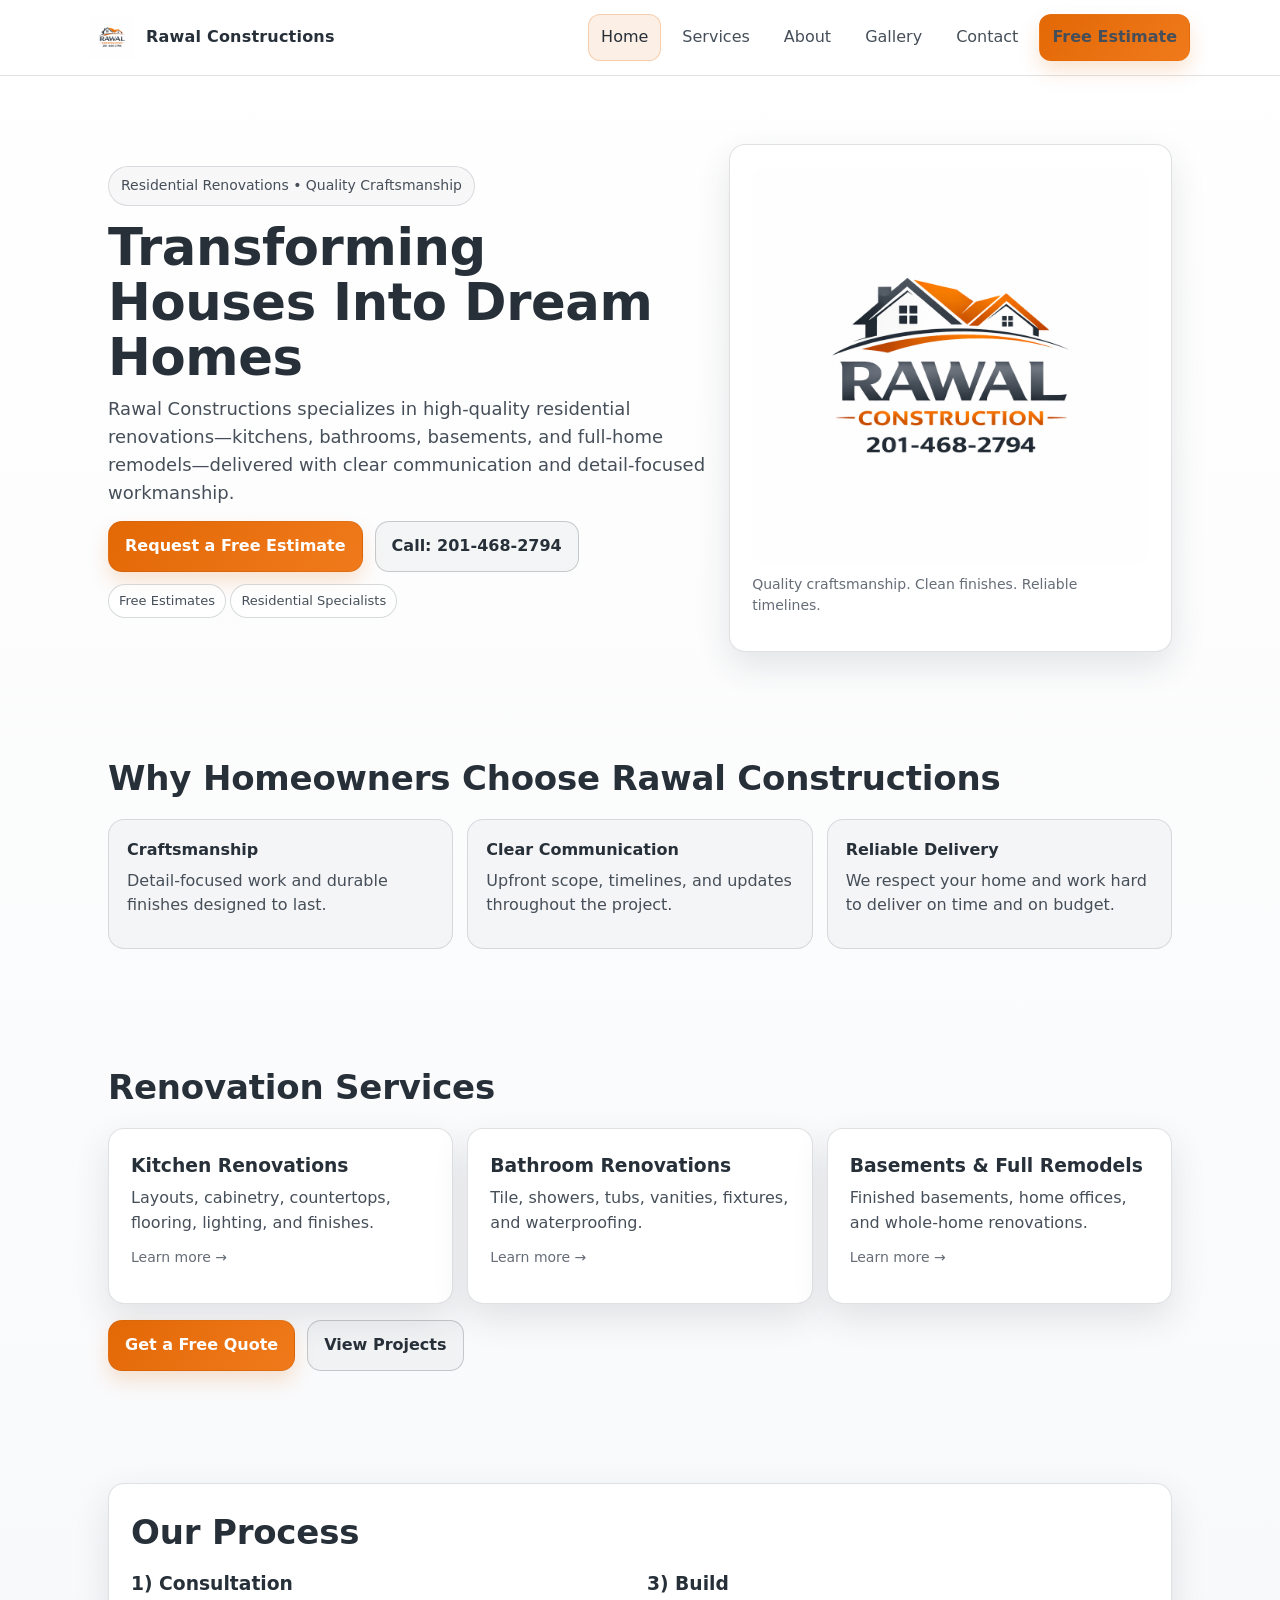
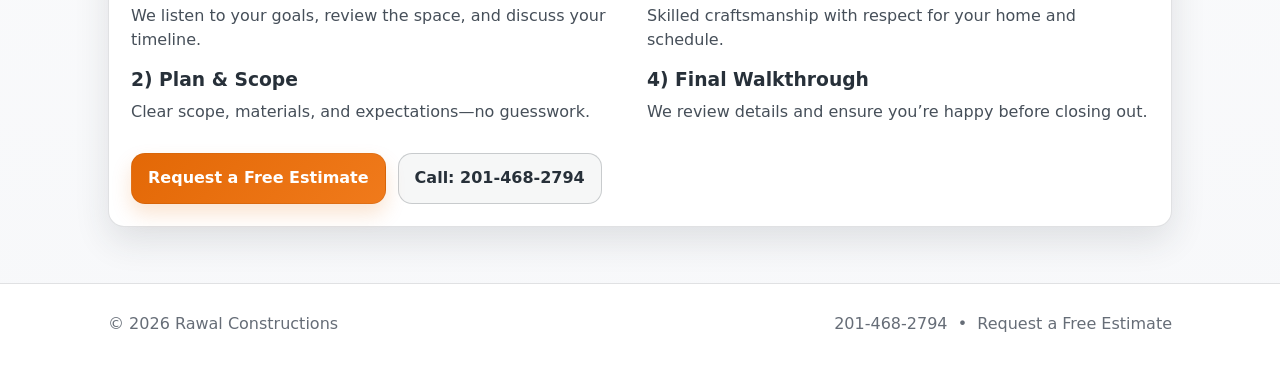
<file: index.html>
<!doctype html>
<html lang="en">
<head>
  <meta charset="utf-8" />
  <meta name="viewport" content="width=device-width, initial-scale=1" />

  <title>Rawal Constructions | Residential Renovations</title>
  <meta name="description" content="Rawal Constructions specializes in residential home renovations—kitchens, bathrooms, basements, and full home remodels with quality craftsmanship." />

  <!-- CSS -->
  <link rel="stylesheet" href="assets/css/styles.css" />

  <!-- Favicons (optional later) -->
  <!-- <link rel="icon" href="assets/Images/favicon.png" /> -->
</head>

<body>

  <!-- ====== NAV / HEADER ====== -->
  <header class="nav">
    <div class="container nav-inner">

      <!-- Brand / Logo -->
      <a class="brand" href="index.html" aria-label="Rawal Constructions Home">
        <img class="brand-logo" src="assets/images/logo.png" alt="Rawal Constructions logo" />
        <span class="brand-text">Rawal Constructions</span>
      </a>

      <button class="nav-toggle" aria-label="Toggle menu" aria-expanded="false">
  <span></span>
  <span></span>
  <span></span>
</button>

      <!-- Navigation -->
      <nav class="nav-links" aria-label="Primary navigation">
        <a class="active" href="index.html">Home</a>
        <a href="services.html">Services</a>
        <a href="about.html">About</a>
        <a href="gallery.html">Gallery</a>
        <a href="contact.html">Contact</a>
        <a class="btn btn-primary" href="contact.html">Free Estimate</a>
      </nav>

    </div>
  </header>

  <!-- ====== MAIN ====== -->
  <main>

    <!-- ====== HERO ====== -->
    <section class="hero">
      <div class="container hero-grid">

        <!-- Left: message + CTA -->
        <div>
          <div class="kicker">Residential Renovations • Quality Craftsmanship</div>

          <h1>Transforming Houses Into Dream Homes</h1>

          <p class="lead">
            Rawal Constructions specializes in high-quality residential renovations—kitchens,
            bathrooms, basements, and full-home remodels—delivered with clear communication and
            detail-focused workmanship.
          </p>

          <div class="btn-row" style="margin-top:14px;">
            <a class="btn btn-primary" href="contact.html">Request a Free Estimate</a>
            <a class="btn btn-outline" href="tel:+12014682794">Call: 201‑468‑2794</a>
          </div>

          <p class="small" style="margin-top:12px;">
            <span class="badge">Free Estimates</span>
            <span class="badge">Residential Specialists</span>
            
          </p>
        </div>

        <!-- Right: big image -->
        <div class="card">
          <img
            src="assets/images/home-hero.jpg"
            alt="Residential renovation project by Rawal Constructions"
            loading="lazy"
          />
          <p class="small" style="margin-top:10px;">
            Quality craftsmanship. Clean finishes. Reliable timelines.
          </p>
        </div>

      </div>
    </section>

    <!-- ====== WHY CHOOSE US ====== -->
    <section class="section">
      <div class="container">
        <h2>Why Homeowners Choose Rawal Constructions</h2>

        <div class="grid" style="margin-top:14px;">
          <div class="feature">
            <strong>Craftsmanship</strong>
            <p>Detail-focused work and durable finishes designed to last.</p>
          </div>

          <div class="feature">
            <strong>Clear Communication</strong>
            <p>Upfront scope, timelines, and updates throughout the project.</p>
          </div>

          <div class="feature">
            <strong>Reliable Delivery</strong>
            <p>We respect your home and work hard to deliver on time and on budget.</p>
          </div>
        </div>
      </div>
    </section>

    <!-- ====== SERVICES PREVIEW ====== -->
    <section class="section">
      <div class="container">
        <h2>Renovation Services</h2>

        <div class="grid" style="margin-top:14px;">
          <div class="card">
            <h3>Kitchen Renovations</h3>
            <p>Layouts, cabinetry, countertops, flooring, lighting, and finishes.</p>
            <p class="small"><a href="services.html#kitchens">Learn more →</a></p>
          </div>

          <div class="card">
            <h3>Bathroom Renovations</h3>
            <p>Tile, showers, tubs, vanities, fixtures, and waterproofing.</p>
            <p class="small"><a href="services.html#bathrooms">Learn more →</a></p>
          </div>

          <div class="card">
            <h3>Basements &amp; Full Remodels</h3>
            <p>Finished basements, home offices, and whole-home renovations.</p>
            <p class="small"><a href="services.html#basements">Learn more →</a></p>
          </div>
        </div>

        <div class="btn-row" style="margin-top:16px;">
          <a class="btn btn-primary" href="contact.html">Get a Free Quote</a>
          <a class="btn btn-outline" href="gallery.html">View Projects</a>
        </div>
      </div>
    </section>

    <!-- ====== PROCESS ====== -->
    <section class="section">
      <div class="container">
        <div class="card">
          <h2>Our Process</h2>

          <div class="grid-2" style="margin-top:10px;">
            <div>
              <h3>1) Consultation</h3>
              <p>We listen to your goals, review the space, and discuss your timeline.</p>

              <h3>2) Plan &amp; Scope</h3>
              <p>Clear scope, materials, and expectations—no guesswork.</p>
            </div>

            <div>
              <h3>3) Build</h3>
              <p>Skilled craftsmanship with respect for your home and schedule.</p>

              <h3>4) Final Walkthrough</h3>
              <p>We review details and ensure you’re happy before closing out.</p>
            </div>
          </div>

          <div class="btn-row" style="margin-top:16px;">
            <a class="btn btn-primary" href="contact.html">Request a Free Estimate</a>
            <a class="btn btn-outline" href="tel:+12014682794">Call: 201‑468‑2794</a>
          </div>
        </div>
      </div>
    </section>

  </main>

  <!-- ====== FOOTER ====== -->
  <footer class="footer">
    <div class="container">
      <div style="display:flex;justify-content:space-between;gap:12px;flex-wrap:wrap;">
        <span>© <span id="y"></span> Rawal Constructions</span>
        <span>
          <a href="tel:+12014682794">201‑468‑2794</a>
          &nbsp;•&nbsp;
          <a href="contact.html">Request a Free Estimate</a>
        </span>
      </div>
    </div>
  </footer>

  <script>
    document.getElementById('y').textContent = new Date().getFullYear();
  </script>

  <script>
  const toggle = document.querySelector('.nav-toggle');
  const navLinks = document.querySelector('.nav-links');

  toggle.addEventListener('click', () => {
    const isOpen = navLinks.classList.toggle('open');
    toggle.classList.toggle('open');
    toggle.setAttribute('aria-expanded', isOpen);
  });
</script>


</body>

</html>
</file>
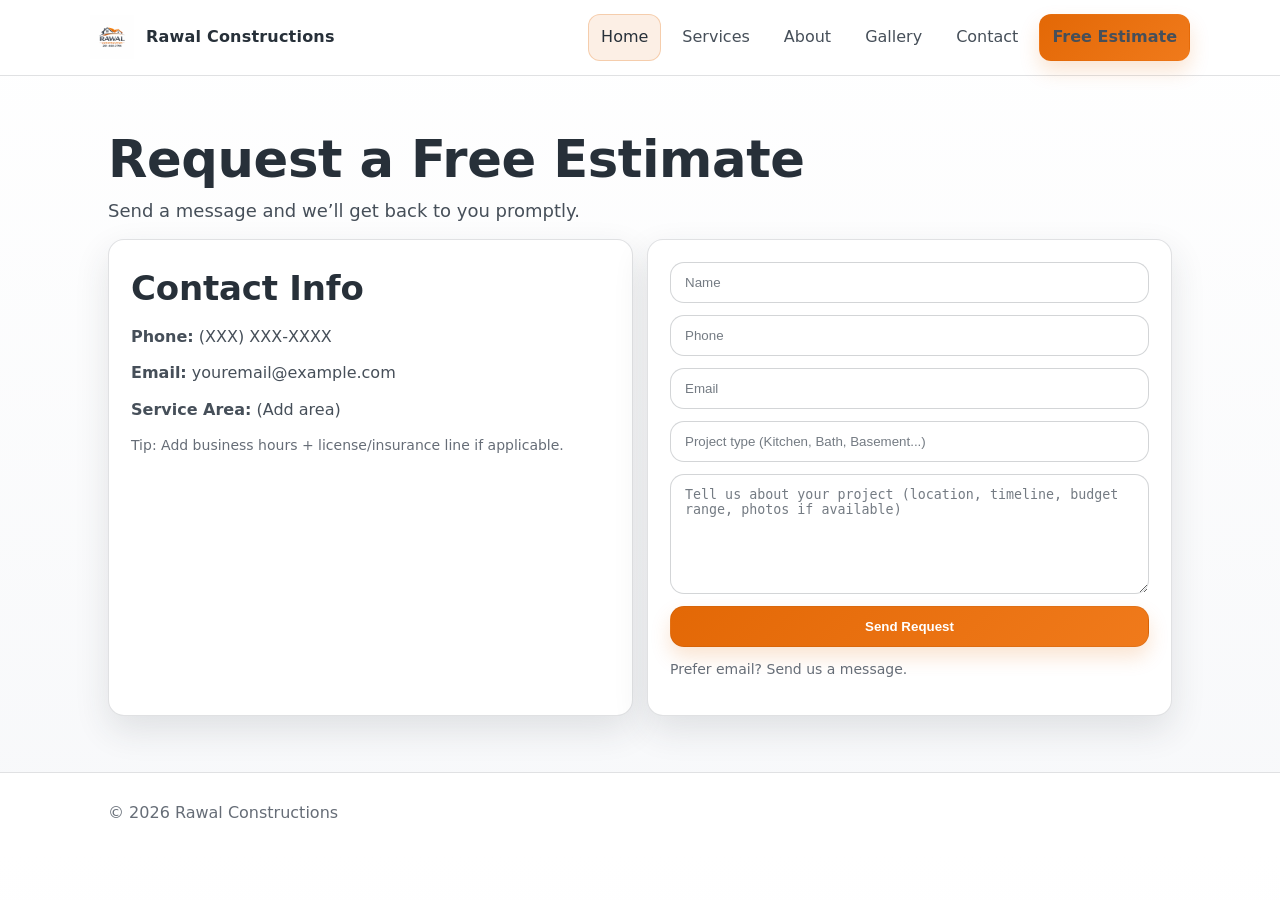
<file: contact.html>
<!doctype html>
<html lang="en">
<head>
  <meta charset="utf-8" />
  <meta name="viewport" content="width=device-width, initial-scale=1" />
  <title>Contact | Rawal Constructions</title>
  <meta name="description" content="Contact Rawal Constructions for a free renovation estimate." />
  <link rel="stylesheet" href="assets/css/styles.css" />
</head>
<body>

<header class="nav">
  <div class="container nav-inner">
    <!-- Brand / Logo -->
    <a class="brand" href="index.html">
      <img class="brand-logo" src="assets/images/logo.png" alt="Rawal Constructions logo" />
      <span class="brand-text">Rawal Constructions</span>
    </a>

    <!-- Nav links -->
    <nav class="nav-links">
      <a class="active" href="index.html">Home</a>
      <a href="services.html">Services</a>
      <a href="about.html">About</a>
      <a href="gallery.html">Gallery</a>
      <a href="contact.html">Contact</a>
      <a class="btn btn-primary" href="contact.html">Free Estimate</a>
    </nav>
  </div>
</header>

<main class="section">
  <div class="container">
    <h1 style="margin:0 0 10px;">Request a Free Estimate</h1>
    <p class="lead">Send a message and we’ll get back to you promptly.</p>

    <div class="grid-2" style="margin-top:14px;">
      <div class="card">
        <h2>Contact Info</h2>
        <p><strong>Phone:</strong> <a href="tel:+1XXXXXXXXXX">(XXX) XXX‑XXXX</a></p>
        <p><strong>Email:</strong> <a href="mailto:youremail@example.com">youremail@example.com</a></p>
        <p><strong>Service Area:</strong> (Add area)</p>
        <p class="small">Tip: Add business hours + license/insurance line if applicable.</p>
      </div>

      <div class="card">
        <form class="form" method="POST" action="https://formspree.io/f/YOUR_FORM_ID">
          <input name="name" placeholder="Name" required />
          <input name="phone" placeholder="Phone" />
          <input name="email" type="email" placeholder="Email" required />
          <input name="project" placeholder="Project type (Kitchen, Bath, Basement...)" />
          <textarea name="message" placeholder="Tell us about your project (location, timeline, budget range, photos if available)"></textarea>
          <button class="btn btn-primary" type="submit">Send Request</button>
          <p class="small">Prefer email? <a href="mailto:youremail@example.com">Send us a message</a>.</p>
        </form>
      </div>
    </div>
  </div>
</main>

<footer class="footer">
  <div class="container">© <span id="y"></span> Rawal Constructions</div>
</footer>
<script>document.getElementById('y').textContent = new Date().getFullYear();</script>
</body>
</html>
</file>
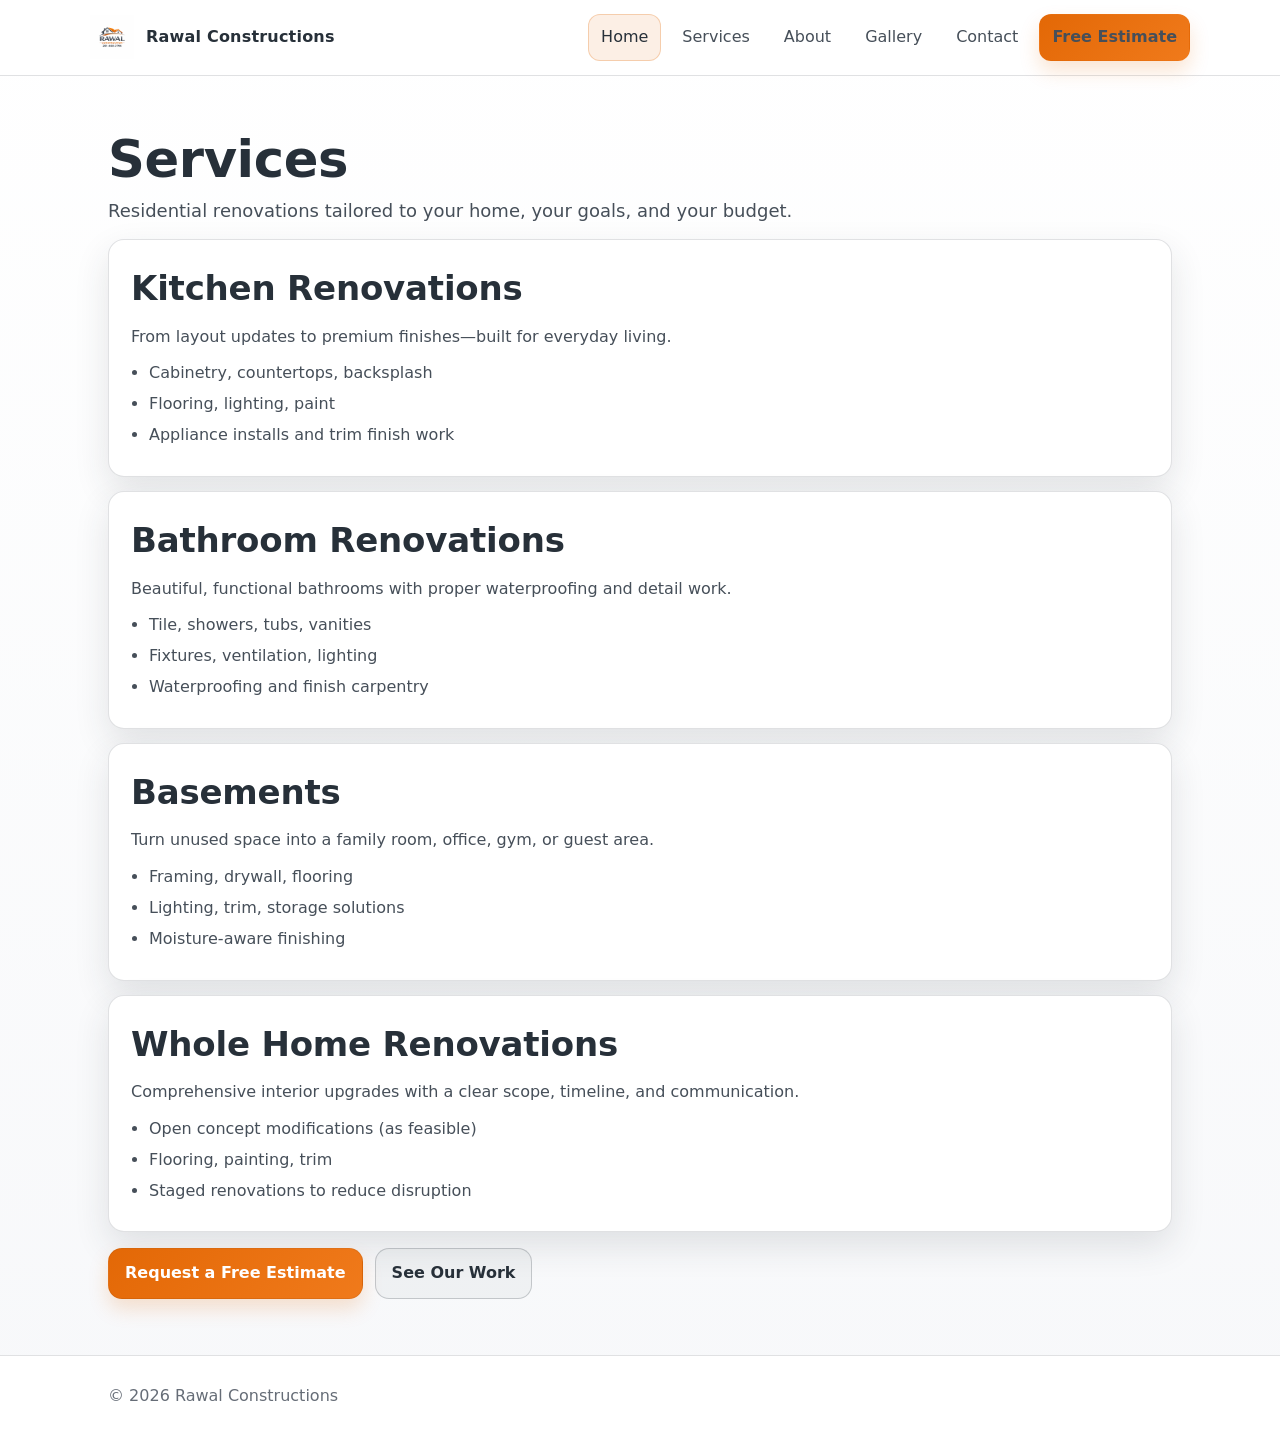
<file: services.html>
<!doctype html>
<html lang="en">
<head>
  <meta charset="utf-8" />
  <meta name="viewport" content="width=device-width, initial-scale=1" />
  <title>Services | Rawal Constructions</title>
  <meta name="description" content="Kitchen, bathroom, basement, and whole-home renovations by Rawal Constructions." />
  <link rel="stylesheet" href="assets/css/styles.css" />
</head>
<body>

<header class="nav">
  <div class="container nav-inner">
    <!-- Brand / Logo -->
    <a class="brand" href="index.html">
      <img class="brand-logo" src="assets/images/logo.png" alt="Rawal Constructions logo" />
      <span class="brand-text">Rawal Constructions</span>
    </a>

    <!-- Nav links -->
    <nav class="nav-links">
      <a class="active" href="index.html">Home</a>
      <a href="services.html">Services</a>
      <a href="about.html">About</a>
      <a href="gallery.html">Gallery</a>
      <a href="contact.html">Contact</a>
      <a class="btn btn-primary" href="contact.html">Free Estimate</a>
    </nav>
  </div>
</header>

<main class="section">
  <div class="container">
    <h1 style="margin:0 0 10px;">Services</h1>
    <p class="lead">Residential renovations tailored to your home, your goals, and your budget.</p>

    <div class="card" id="kitchens" style="margin-top:14px;">
      <h2>Kitchen Renovations</h2>
      <p>From layout updates to premium finishes—built for everyday living.</p>
      <ul>
        <li>Cabinetry, countertops, backsplash</li>
        <li>Flooring, lighting, paint</li>
        <li>Appliance installs and trim finish work</li>
      </ul>
    </div>

    <div class="card" id="bathrooms" style="margin-top:14px;">
      <h2>Bathroom Renovations</h2>
      <p>Beautiful, functional bathrooms with proper waterproofing and detail work.</p>
      <ul>
        <li>Tile, showers, tubs, vanities</li>
        <li>Fixtures, ventilation, lighting</li>
        <li>Waterproofing and finish carpentry</li>
      </ul>
    </div>

    <div class="card" id="basements" style="margin-top:14px;">
      <h2>Basements</h2>
      <p>Turn unused space into a family room, office, gym, or guest area.</p>
      <ul>
        <li>Framing, drywall, flooring</li>
        <li>Lighting, trim, storage solutions</li>
        <li>Moisture-aware finishing</li>
      </ul>
    </div>

    <div class="card" style="margin-top:14px;">
      <h2>Whole Home Renovations</h2>
      <p>Comprehensive interior upgrades with a clear scope, timeline, and communication.</p>
      <ul>
        <li>Open concept modifications (as feasible)</li>
        <li>Flooring, painting, trim</li>
        <li>Staged renovations to reduce disruption</li>
      </ul>
    </div>

    <div class="btn-row" style="margin-top:16px;">
      <a class="btn btn-primary" href="contact.html">Request a Free Estimate</a>
      <a class="btn btn-outline" href="gallery.html">See Our Work</a>
    </div>
  </div>
</main>

<footer class="footer">
  <div class="container">© <span id="y"></span> Rawal Constructions</div>
</footer>
<script>document.getElementById('y').textContent = new Date().getFullYear();</script>
</body>
</html>
</file>
<file: assets/css/styles.css>
/* =========================================================
   Rawal Constructions — Static Site Styles (Hamburger + Mobile Brand)
   Drop-in file: assets/css/styles.css
   ========================================================= */

/* ---------- Theme tokens ---------- */
:root{
  --accent: #E36806;
  --accent-2: #F07A1B;
  --ink: #273039;
  --slate: #464F59;
  --muted: #666D77;
  --cream: #E7DFD8;

  --bg: #ffffff;
  --bg-soft: #f7f8fa;
  --card: #ffffff;

  --text: var(--ink);
  --border: rgba(39,48,57,.14);
  --shadow: 0 14px 35px rgba(39,48,57,.12);

  --radius: 16px;
  --radius-sm: 12px;
  --max: 1100px;
}

/* ---------- Base reset ---------- */
*{ box-sizing: border-box; }
html,body{ margin:0; padding:0; }

body{
  font-family: ui-sans-serif, system-ui, -apple-system, Segoe UI, Roboto, Arial, sans-serif;
  background: linear-gradient(180deg, var(--bg) 0%, var(--bg-soft) 100%);
  color: var(--text);
  line-height: 1.55;
  -webkit-font-smoothing: antialiased;
  -moz-osx-font-smoothing: grayscale;
}

a{ color: inherit; text-decoration: none; }
a:hover{ opacity: .95; }

img{ max-width:100%; display:block; border-radius: var(--radius); }

.container{
  max-width: var(--max);
  margin: 0 auto;
  padding: 0 18px;
}

.section{ padding: 56px 0; }

/* ---------- Typography ---------- */
h1{
  font-size: clamp(34px, 4vw, 52px);
  line-height: 1.08;
  margin: 14px 0 10px;
  letter-spacing: -0.4px;
}
h2{
  font-size: clamp(24px, 3vw, 34px);
  margin: 0 0 10px;
  letter-spacing: -0.2px;
}
h3{ margin: 0 0 6px; }
p{ margin: 0 0 12px; color: var(--slate); }

.small{ font-size: 14px; color: var(--muted); }
.lead{ font-size: 18px; color: var(--slate); }

/* ---------- Navbar ---------- */
.nav{
  position: sticky;
  top: 0;
  z-index: 50;
  background: rgba(255,255,255,.88);
  border-bottom: 1px solid var(--border);
  backdrop-filter: blur(10px);
}

.nav-inner{
  display:flex;
  align-items:center;
  justify-content:space-between;
  padding: 14px 0;
  gap: 12px;
}

/* Brand area */
.brand{
  display:flex;
  align-items:center;
  gap: 12px;
  font-weight: 850;
  letter-spacing: .2px;
  min-width: 180px;
}

.brand-logo{
  height: 44px;
  width: auto;
  border-radius: 0;
}

.brand-text{
  color: var(--ink);
  font-size: 16px;
  white-space: nowrap;
}

/* Nav links */
.nav-links{
  display:flex;
  gap: 8px;
  align-items:center;
  flex-wrap: wrap;
  justify-content:flex-end;
}

.nav-links a{
  color: var(--slate);
  padding: 10px 12px;
  border-radius: var(--radius-sm);
  border: 1px solid transparent;
}

.nav-links a.active,
.nav-links a:hover{
  color: var(--ink);
  background: rgba(227,104,6,.10);
  border-color: rgba(227,104,6,.25);
}

/* ---------- Hamburger button (hidden on desktop) ---------- */
.nav-toggle{
  display:none;
  background: none;
  border: 1px solid transparent;
  cursor: pointer;
  padding: 10px;
  border-radius: 12px;
}

.nav-toggle:hover{
  background: rgba(39,48,57,.04);
  border-color: rgba(39,48,57,.10);
}

.nav-toggle span{
  display:block;
  width: 24px;
  height: 3px;
  background: var(--ink);
  margin: 5px 0;
  border-radius: 2px;
  transition: transform .25s ease, opacity .25s ease;
}

/* ---------- Buttons ---------- */
.btn{
  display:inline-flex;
  align-items:center;
  justify-content:center;
  padding: 12px 16px;
  border-radius: 14px;
  border: 1px solid transparent;
  font-weight: 700;
  cursor: pointer;
  user-select: none;
}

.btn-primary{
  background: linear-gradient(135deg, var(--accent), var(--accent-2));
  color: #ffffff;
  border: 1px solid rgba(0,0,0,.06);
  box-shadow: 0 10px 20px rgba(227,104,6,.18);
}

.btn-primary:hover{ filter: brightness(0.985); }
.btn-primary:active{ transform: translateY(1px); }

.btn-outline{
  border-color: rgba(39,48,57,.22);
  background: rgba(39,48,57,.04);
  color: var(--ink);
}

.btn-outline:hover{ background: rgba(39,48,57,.06); }

.btn-row{
  display:flex;
  gap: 12px;
  flex-wrap: wrap;
  align-items:center;
}

/* ---------- Hero ---------- */
.hero{ padding: 68px 0 44px; }

.hero-grid{
  display:grid;
  grid-template-columns: 1.15fr .85fr;
  gap: 22px;
  align-items:center;
}

.kicker{
  display:inline-flex;
  gap: 8px;
  align-items:center;
  color: var(--slate);
  border: 1px solid var(--border);
  background: rgba(39,48,57,.03);
  padding: 8px 12px;
  border-radius: 999px;
  font-size: 14px;
}

/* ---------- Cards & blocks ---------- */
.card{
  background: var(--card);
  border: 1px solid var(--border);
  box-shadow: var(--shadow);
  border-radius: var(--radius);
  padding: 22px;
}

.feature{
  padding: 18px;
  border-radius: var(--radius);
  border: 1px solid var(--border);
  background: rgba(39,48,57,.03);
}

.feature strong{
  display:block;
  margin-bottom: 6px;
  color: var(--ink);
}

.badge{
  display:inline-block;
  padding: 6px 10px;
  border-radius: 999px;
  border: 1px solid rgba(39,48,57,.18);
  color: var(--slate);
  font-size: 13px;
  background: rgba(255,255,255,.70);
}

/* ---------- Grids ---------- */
.grid{
  display:grid;
  grid-template-columns: repeat(3, 1fr);
  gap: 14px;
}

.grid-2{
  display:grid;
  grid-template-columns: repeat(2, 1fr);
  gap: 14px;
}

/* ---------- Lists ---------- */
ul{
  margin: 10px 0 0;
  padding-left: 18px;
  color: var(--slate);
}
li{ margin: 6px 0; }

/* ---------- Gallery ---------- */
.gallery{
  display:grid;
  grid-template-columns: repeat(3, 1fr);
  gap: 12px;
}

.gallery a{
  border-radius: var(--radius);
  overflow: hidden;
  border: 1px solid var(--border);
  background: #fff;
  box-shadow: 0 10px 25px rgba(39,48,57,.08);
}

.gallery img{
  border-radius: 0;
  height: 220px;
  width: 100%;
  object-fit: cover;
  transition: transform .25s ease;
}

.gallery a:hover img{ transform: scale(1.02); }

/* ---------- Forms ---------- */
.form{ display:grid; gap: 12px; }

input, textarea{
  width:100%;
  padding: 12px 14px;
  border-radius: 14px;
  border: 1px solid rgba(39,48,57,.20);
  background: rgba(255,255,255,.95);
  color: var(--ink);
  outline:none;
}

textarea{ min-height: 120px; resize: vertical; }

input::placeholder, textarea::placeholder{ color: rgba(70,79,89,.75); }

input:focus, textarea:focus{
  border-color: rgba(227,104,6,.70);
  box-shadow: 0 0 0 3px rgba(227,104,6,.15);
}

/* ---------- Footer ---------- */
.footer{
  padding: 28px 0;
  border-top: 1px solid var(--border);
  color: var(--muted);
  background: #fff;
}

/* ---------- Utilities ---------- */
hr{
  border: none;
  border-top: 1px solid var(--border);
  margin: 18px 0;
}

/* ---------- Responsive ---------- */
@media (max-width: 900px){
  .hero-grid{ grid-template-columns: 1fr; }
  .grid{ grid-template-columns: 1fr; }
  .grid-2{ grid-template-columns: 1fr; }
  .gallery{ grid-template-columns: 1fr 1fr; }
  .gallery img{ height: 180px; }

  /* IMPORTANT: show brand text on mobile */
  .brand-text{ display:inline; }
}

/* ===============================
   MOBILE: Brand first + Hamburger
   =============================== */
@media (max-width: 768px){

  /* Stack header: brand banner first, hamburger top-right, menu below */
  .nav-inner{
    flex-direction: column;
    align-items: stretch;
    gap: 10px;
    padding: 10px 0;
  }

  /* Brand becomes a banner so user sees it immediately */
  .brand{
    width: 100%;
    padding: 12px 14px;
    border-radius: 14px;
    background: rgba(227,104,6,.10);
    border: 1px solid rgba(227,104,6,.25);
  }

  .brand-logo{ height: 44px; }
  .brand-text{
    font-size: 18px;
    font-weight: 900;
  }

  /* Show hamburger */
  .nav-toggle{
    display: block;
    align-self: flex-end;
  }

  /* Hide nav links by default (hamburger controls it) */
  .nav-links{
    display: none;
    width: 100%;
    flex-direction: column;
    align-items: stretch;
    gap: 6px;
    justify-content: flex-start;
  }

  .nav-links.open{
    display: flex;
    animation: fadeDown .2s ease-out;
  }

  .nav-links a{
    width: 100%;
    text-align: center;
    padding: 10px 12px;
    font-size: 14px;
  }

  /* Make the CTA button full width on mobile */
  .nav-links .btn.btn-primary{
    width: 100%;
    text-align: center;
  }

  /* Animate hamburger into X */
  .nav-toggle.open span:nth-child(1){
    transform: translateY(8px) rotate(45deg);
  }
  .nav-toggle.open span:nth-child(2){
    opacity: 0;
  }
  .nav-toggle.open span:nth-child(3){
    transform: translateY(-8px) rotate(-45deg);
  }

  /* Hero layout */
  .hero{ padding: 36px 0 28px; }
  .hero-grid{ grid-template-columns: 1fr; gap: 18px; }

  .hero h1{
    font-size: 30px;
    line-height: 1.15;
  }
  .lead{ font-size: 16px; }

  .hero .card{ padding: 12px; }
  .hero .card img{
    height: 220px;
    object-fit: cover;
  }

  /* Buttons */
  .btn-row{ gap: 10px; }
  .btn{
    width: 100%;
    justify-content: center;
  }

  /* Sections */
  .section{ padding: 36px 0; }
  .grid, .grid-2{ grid-template-columns: 1fr; }
  .card, .feature{ padding: 16px; }

  /* Gallery */
  .gallery{ grid-template-columns: 1fr; }
  .gallery img{ height: 180px; }
}

@media (max-width: 520px){
  .gallery{ grid-template-columns: 1fr; }
  .nav-inner{ padding: 10px 0; }
  .brand-logo{ height: 40px; }
  .brand-text{ font-size: 17px; }
}

/* Dropdown animation */
@keyframes fadeDown{
  from{ opacity:0; transform: translateY(-6px); }
  to{ opacity:1; transform: translateY(0); }
}
</file>
